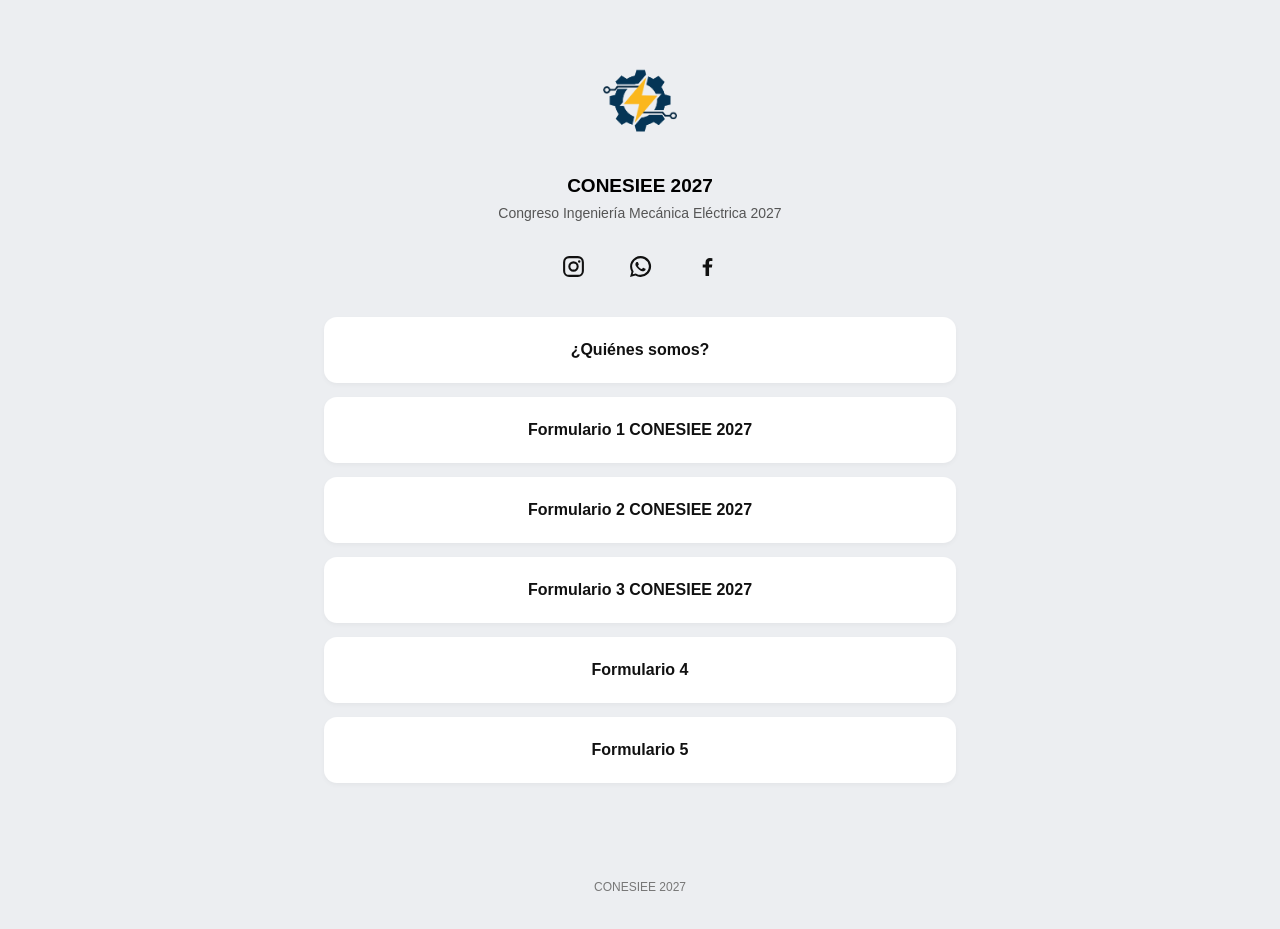
<file: docs/index.html>
<!DOCTYPE html>
<html lang="es">
<head>
    <meta charset="UTF-8">
    <meta name="viewport" content="width=device-width, initial-scale=1.0">
    <title>CONESIEE 2027</title>

    <style>
        * {
            margin: 0;
            padding: 0;
            box-sizing: border-box;
        }

        body {
            min-height: 100vh;
            background: #eceef1;
            font-family: Arial, Helvetica, sans-serif;
            color: #000;
        }

        .container {
            width: 100%;
            max-width: 680px;
            margin: auto;
            padding: 45px 24px 35px;
        }

        /* PERFIL */

        .profile {
            display: flex;
            flex-direction: column;
            align-items: center;
            text-align: center;
            margin-bottom: 30px;
        }

        .profile img {
            width: 112px;
            height: 112px;
            border-radius: 50%;
            object-fit: cover;
            margin-bottom: 18px;
        }

        .profile h1 {
            font-size: 19px;
            font-weight: 600;
            margin-bottom: 8px;
        }

        .profile p {
            font-size: 14px;
            color: #555;
        }

        /* REDES SOCIALES */

        .social-links {
            display: flex;
            justify-content: center;
            align-items: center;
            gap: 25px;
            margin-top: 24px;
        }

        .social-links a {
            display: flex;
            align-items: center;
            justify-content: center;
            width: 42px;
            height: 42px;
            color: #111;
            text-decoration: none;
            transition: transform 0.2s;
        }

        .social-links a:hover {
            transform: scale(1.15);
        }

        .social-links svg {
            width: 25px;
            height: 25px;
            fill: currentColor;
        }

        /* BOTONES */

        .links {
            display: flex;
            flex-direction: column;
            gap: 14px;
        }

        .link-card {
            position: relative;
            display: flex;
            align-items: center;
            justify-content: center;
            min-height: 66px;
            padding: 15px 45px;
            background: #fff;
            border-radius: 13px;
            color: #111;
            text-decoration: none;
            font-size: 16px;
            font-weight: 600;
            text-align: center;
            box-shadow: 0 2px 5px rgba(0,0,0,0.04);
            transition: transform 0.2s, box-shadow 0.2s;
        }

        .link-card:hover {
            transform: translateY(-2px);
            box-shadow: 0 5px 12px rgba(0,0,0,0.09);
        }

        .link-card:active {
            transform: scale(0.98);
        }

        /* PIE DE PÁGINA */

        footer {
            margin-top: 35px;
            text-align: center;
        }

        footer .social-links {
            margin-top: 0;
        }

        .footer-text {
            margin-top: 20px;
            color: #777;
            font-size: 12px;
        }

        /* RESPONSIVE */

        @media (max-width: 480px) {
            .container {
                padding: 35px 18px 25px;
            }

            .profile img {
                width: 100px;
                height: 100px;
            }

            .link-card {
                min-height: 62px;
                font-size: 15px;
            }
        }
    </style>
</head>

<body>

    <main class="container">

        <!-- PERFIL -->
        <header class="profile">

            <img
                src="Mesa de trabajo 9.png"
                alt="Logo CONESIEE"
            >

            <h1>CONESIEE 2027</h1>

            <p>Congreso Ingeniería Mecánica Eléctrica 2027</p>

            <!-- REDES SOCIALES SUPERIORES -->
            <nav class="social-links">

                <!-- Instagram -->
                <a href="https://www.instagram.com/conesiee.usac2026"
                   target="_blank"
                   rel="noopener noreferrer"
                   aria-label="Instagram">

                    <svg viewBox="0 0 24 24">
                        <path d="M7.8 2h8.4A5.8 5.8 0 0 1 22 7.8v8.4a5.8 5.8 0 0 1-5.8 5.8H7.8A5.8 5.8 0 0 1 2 16.2V7.8A5.8 5.8 0 0 1 7.8 2zm0 2A3.8 3.8 0 0 0 4 7.8v8.4A3.8 3.8 0 0 0 7.8 20h8.4a3.8 3.8 0 0 0 3.8-3.8V7.8A3.8 3.8 0 0 0 16.2 4H7.8zM12 7a5 5 0 1 1 0 10 5 5 0 0 1 0-10zm0 2a3 3 0 1 0 0 6 3 3 0 0 0 0-6zm5.5-3a1.2 1.2 0 1 1 0 2.4 1.2 1.2 0 0 1 0-2.4z"/>
                    </svg>
                </a>

                <!-- WhatsApp -->
                <a href="https://wa.me/50247301720"
                   target="_blank"
                   rel="noopener noreferrer"
                   aria-label="WhatsApp">

                    <svg viewBox="0 0 24 24">
                        <path d="M12 2a10 10 0 0 0-8.66 15L2 22l5.16-1.35A10 10 0 1 0 12 2zm0 18a8 8 0 0 1-4.08-1.12l-.29-.17-3.06.8.82-2.98-.19-.3A8 8 0 1 1 12 20zm4.39-5.99c-.24-.12-1.42-.7-1.64-.78-.22-.08-.38-.12-.54.12-.16.24-.62.78-.76.94-.14.16-.28.18-.52.06-.24-.12-1.02-.38-1.95-1.2-.72-.64-1.2-1.43-1.34-1.67-.14-.24-.02-.37.1-.49.11-.11.24-.28.36-.42.12-.14.16-.24.24-.4.08-.16.04-.3-.02-.42-.06-.12-.54-1.3-.74-1.78-.19-.46-.39-.4-.54-.41h-.46c-.16 0-.42.06-.64.3-.22.24-.84.82-.84 2s.86 2.32.98 2.48c.12.16 1.69 2.58 4.1 3.62.57.25 1.02.4 1.37.51.58.18 1.11.15 1.53.09.47-.07 1.42-.58 1.62-1.14.2-.56.2-1.04.14-1.14-.06-.1-.22-.16-.46-.28z"/>
                    </svg>
                </a>

                <!-- Facebook -->
                <a href="https://www.facebook.com/CONESIEEGT"
                   target="_blank"
                   rel="noopener noreferrer"
                   aria-label="Facebook">

                    <svg viewBox="0 0 24 24">
                        <path d="M13.5 21v-8h2.7l.4-3h-3.1V8.1c0-.87.24-1.46 1.5-1.46h1.7V4a22 22 0 0 0-2.48-.13c-2.45 0-4.12 1.5-4.12 4.25V10H7.4v3h2.7v8h3.4z"/>
                    </svg>
                </a>

            </nav>
        </header>


        <!-- ENLACES PRINCIPALES -->
        <section class="links">

            <a class="link-card"
               href="https://drive.google.com/file/d/1Oa52Ym1ZV2CuGg-sgIBTSwZYqnMpVMXq/view?usp=sharing"
               target="_blank"
               rel="noopener noreferrer">
                ¿Quiénes somos?
            </a>

            <a class="link-card"
               href= "https://forms.gle/KBCgtSTHop6qABH18"
               target="_blank"
               rel="noopener noreferrer">
                Formulario 1 CONESIEE 2027
            </a>

            <a class="link-card"
               href="https://forms.gle/qqvdtnuJ8uiy83PE6"
               target="_blank"
               rel="noopener noreferrer">
                Formulario 2 CONESIEE 2027
            </a>

            <a class="link-card"
               href="https://forms.gle/52QoY2SoY5BA9LjV9"
               target="_blank"
               rel="noopener noreferrer">
                Formulario 3 CONESIEE 2027
            </a>

            <a class="link-card"
               href="https://forms.gle/vDRpRkSZb5wkNKmG7"
               target="_blank"
               rel="noopener noreferrer">
                Formulario 4 
            </a>

            <a class="link-card"
               href="https://forms.gle/sr99ZGXoz5fqhKz98"
               target="_blank"
               rel="noopener noreferrer">
                Formulario 5
            </a>

        </section>


        <!-- REDES SOCIALES INFERIORES -->
        <footer>

            <nav class="social-links">

                <a href="https://www.instagram.com/conesiee.usac2026?utm_source=ig&utm_medium=social&utm_content=link_in_bio&fbclid=PAZXh0bgNhZW0CMTEAcGRvZgJzcnRjBmFwcF9pZA81NjcwNjczNDMzNTI0MjcAAaf1VioBvYXx_ZGabGoJsq68ZDHU7qR9R0pNlmewWv5OlKCJIU6PU2sACvlscA_aem_OBiDfnfaHDd5NtvzCBAbaA"
                   target="_blank"
                   rel="noopener noreferrer">
                    
                </a>

                <a href="https://api.whatsapp.com/send/?phone=50247301720&text=&type=phone_number&app_absent=0&wame_ctl=1&utm_source=ig&utm_medium=social&utm_content=link_in_bio&fbclid=PAb21jcAVuvRhleHRuA2FlbQIxMQBwZG9mAnNydGMGYXBwX2lkDzU2NzA2NzM0MzM1MjQyNwABp_VWKgG9hfH9kZpsagmyrrxkMdTupH1HSk2WZ7Ba_k6UoIkhTo9TawAK-Wxw_aem_OBiDfnfaHDd5NtvzCBAbaA"
                   target="_blank"
                   rel="noopener noreferrer">
                    
                </a>

                <a href="https://www.facebook.com/CONESIEEGT/?utm_source=ig&utm_medium=social&utm_content=link_in_bio&fbclid=PAZXh0bgNhZW0CMTEAcGRvZgJzcnRjBmFwcF9pZA81NjcwNjczNDMzNTI0MjcAAaf1VioBvYXx_ZGabGoJsq68ZDHU7qR9R0pNlmewWv5OlKCJIU6PU2sACvlscA_aem_OBiDfnfaHDd5NtvzCBAbaA"
                   target="_blank"
                   rel="noopener noreferrer">
                    
                </a>

            </nav>

            <p class="footer-text">
                CONESIEE 2027
            </p>

        </footer>

    </main>

</body>
</html>
</file>
